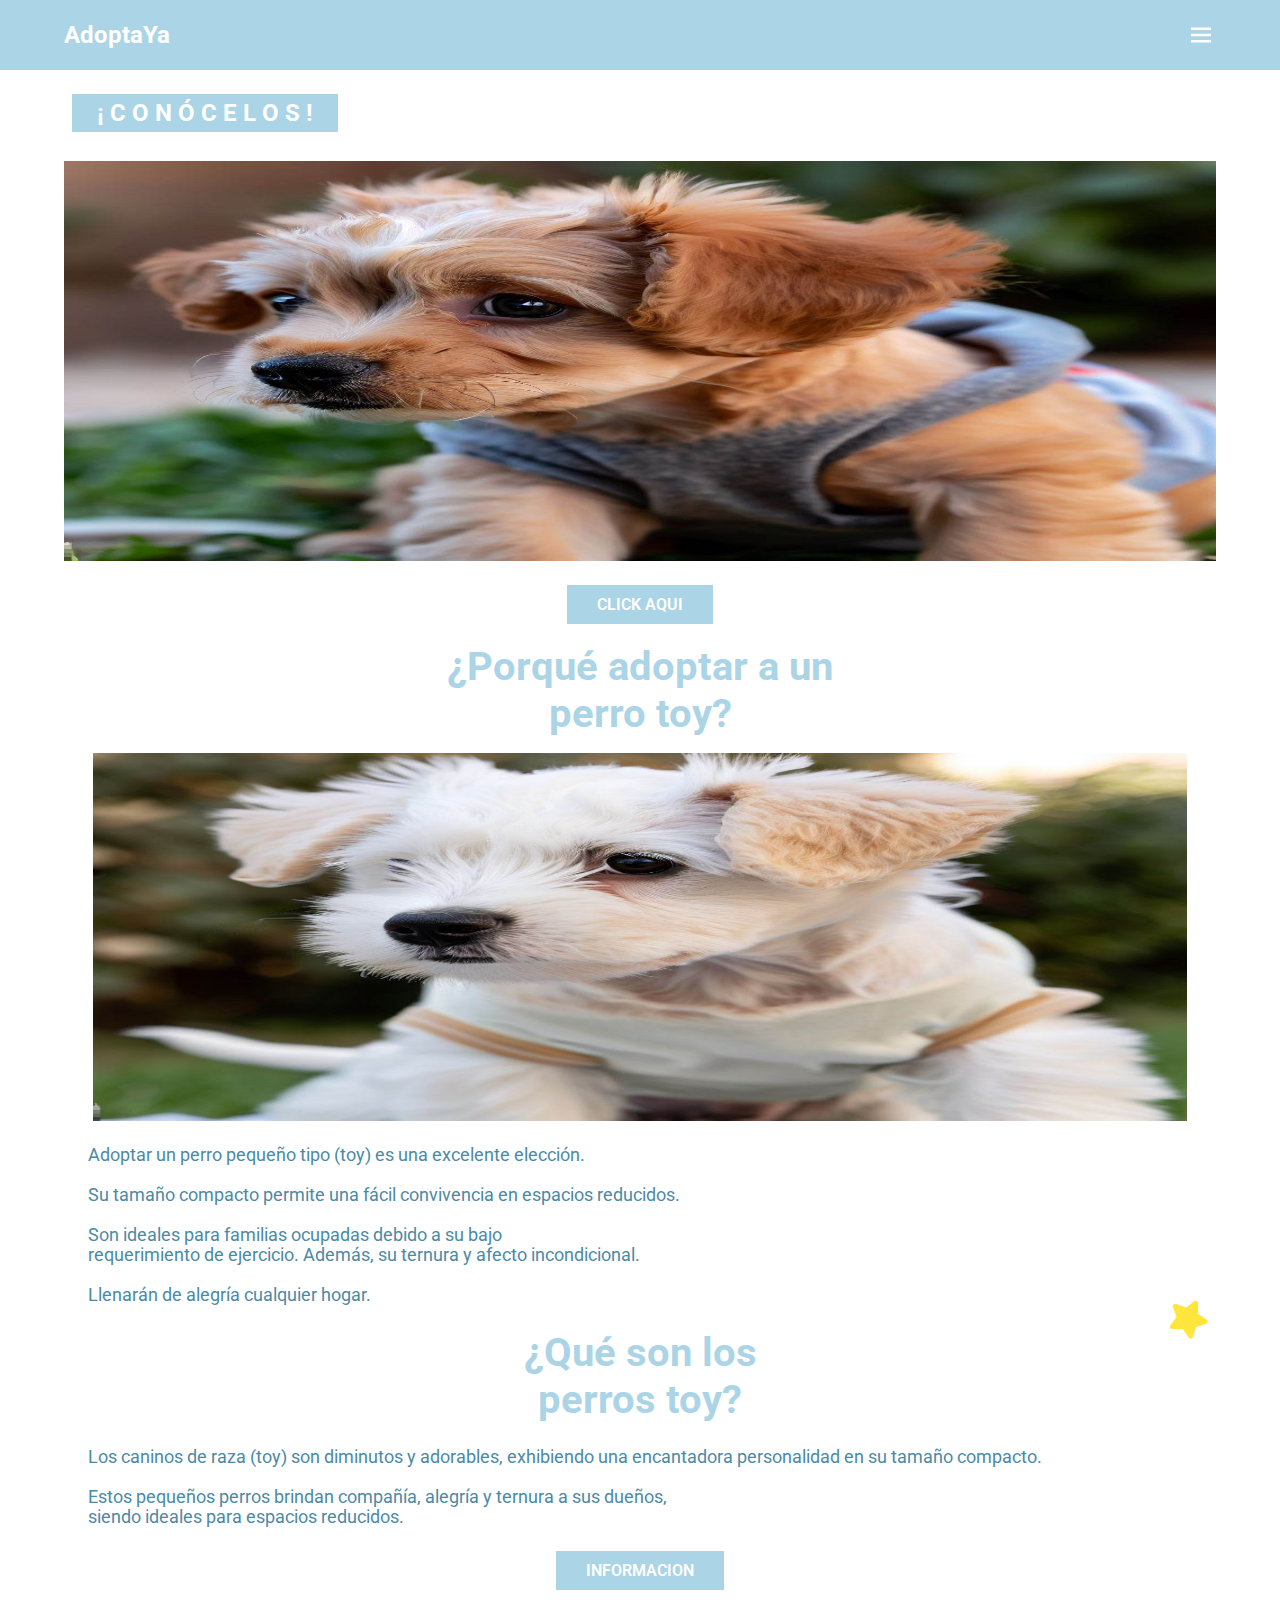
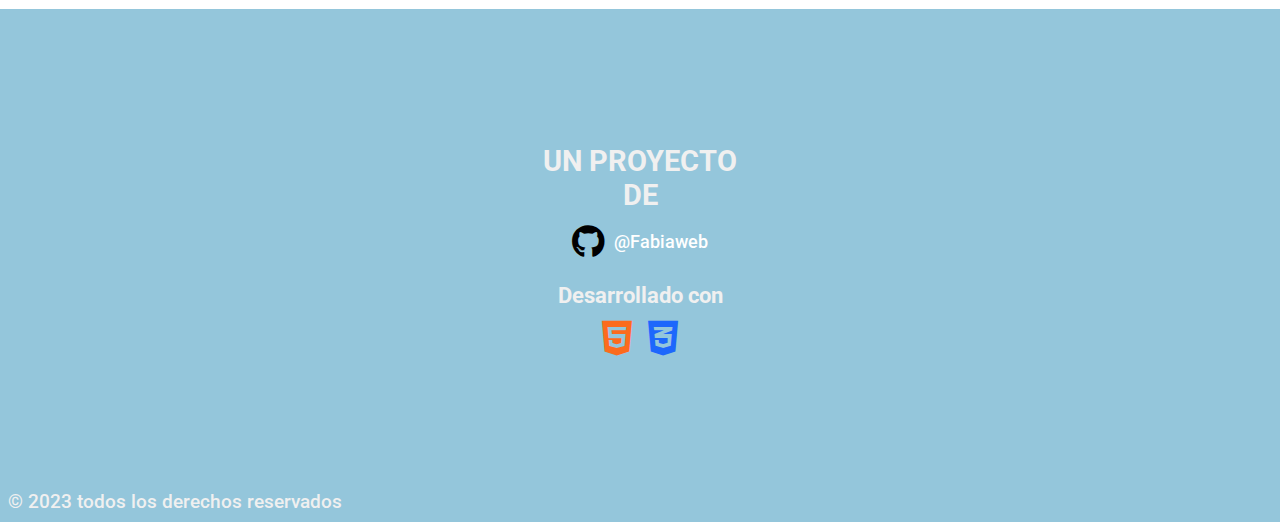
<file: index.html>
<!DOCTYPE html>
 <html lang="es">
    <head>
        <meta charset="UTF-8">
        <meta name="viewport" content="width=device-width, initial-scale=1.0">
        <title>AdoptaYa</title>
        <link rel="stylesheet" href="css/styles.css">
        <link rel="stylesheet" href="https://cdnjs.cloudflare.com/ajax/libs/font-awesome/6.4.0/css/all.min.css">
    </head>
    <body>

        <!-- navbar section -->

        <nav class="nav" id="nav">

            <div class="nav_container">
                <h2 class="nav_logo">AdoptaYa</h2>     
                <input type="checkbox" id="menu" class="nav_input">
                <img src="assets/menu.svg" alt="menu" class="nav_menu"></a>
                <img src="assets/menu-exit.svg" alt="close" class="nav_close">
                
                <div class="menu">
                    <a href="index.html" class="nav_item item" target="_self">Inicio</a>
                    <a href="program.html" class="nav_item item" target="_self">Programa Foster Toy</a>
                    <a href="meet-it.html" class="nav_item item" target="_self">Conócelos</a>
                    <a href="adopta.html" class="nav_item item" target="_self">Adopta</a>
                </div>

            </div>

        </nav>

        <!-- art of meet them -->

        <section class="conocelos">

            <div class="conocelos_container">

                <h2 class="style_title conocelos_title">¡ c o n ó c e l o s !</h2>

                <div class="img_container cartas_img-1">
                    <img src="img/conócelos-1.png" alt="conócelos-1">
                </div>
                    

                <div class="btn_container">
                    <a href="meet-it.html" class="item style_btn">click aqui</a>
                </div>
                <h2 class="question_style">¿Porqué adoptar 
                a un <br> perro toy?</h2>

                <div class="img_container cartas_img-2">
                    <img src="img/conócelos-2.png" alt="conócelos-2">
                </div>

                <p class="description_style">Adoptar un perro pequeño 
                tipo (toy) es una excelente elección. <br><br> Su tamaño compacto permite
                una fácil convivencia en espacios reducidos. <br><br> Son ideales para
                familias ocupadas debido a su bajo <br> requerimiento de ejercicio.
                Además, su ternura y afecto incondicional. <br><br> Llenarán de alegría
                cualquier hogar.
                </p>

                <h2 class="question_style">¿Qué son los <br>
                perros toy?</h2>

                <div class="fab_icons">
                    <i class="fa fa-star"></i>
                </div>

                <p class="description_style">Los caninos de raza
                (toy) son diminutos y adorables, exhibiendo una encantadora
                personalidad en su tamaño compacto. <br><br> Estos pequeños perros brindan
                compañía, alegría y ternura a sus dueños,<br> siendo ideales para
                espacios reducidos.</p>

            </div>
            
            <div class="btn_container">
                <a href="program.html" class="item style_btn">Informacion</a>
            </div>
            
        </section>

        <!-- footer section -->

        <footer class="footer">
            
            <div class="footer_container">
               <h2 class="style_title-2">Un proyecto <br> de</h2> 

               <div class="fab_icons-2">
                    <a href="https://github.com/Fabiaweb" target="_blank">
                        <i class="fab fa-github"></i>
                        <span class="item">@Fabiaweb</span>
                    </a>
               </div>

               <div class="design_with">
                    <h3>Desarrollado con</h3>
                    <i class="fab fa-html5"></i>
                    <i class="fab fa-css3-alt"></i>
                </div>

            </div>

            <p>&copy; 2023 todos los derechos reservados</p>
            
        </footer>
    </body>
 </html>
</file>
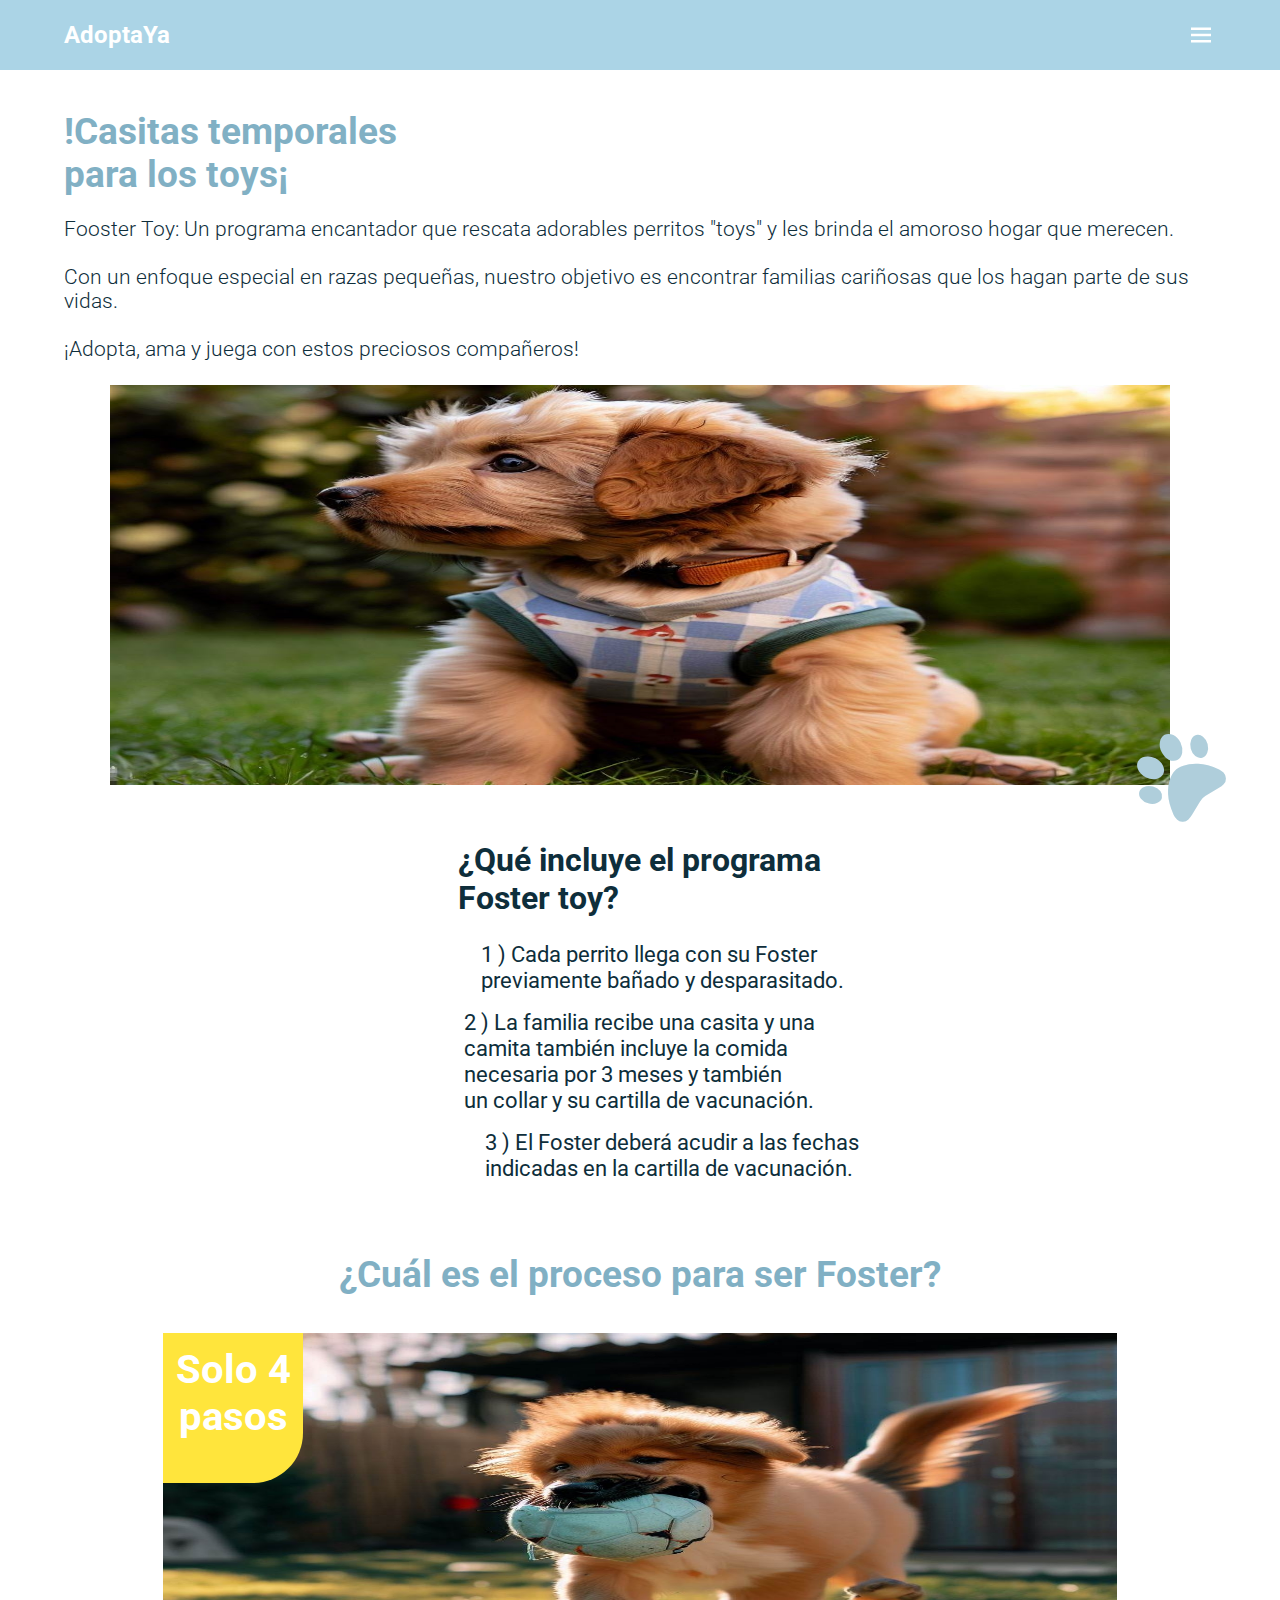
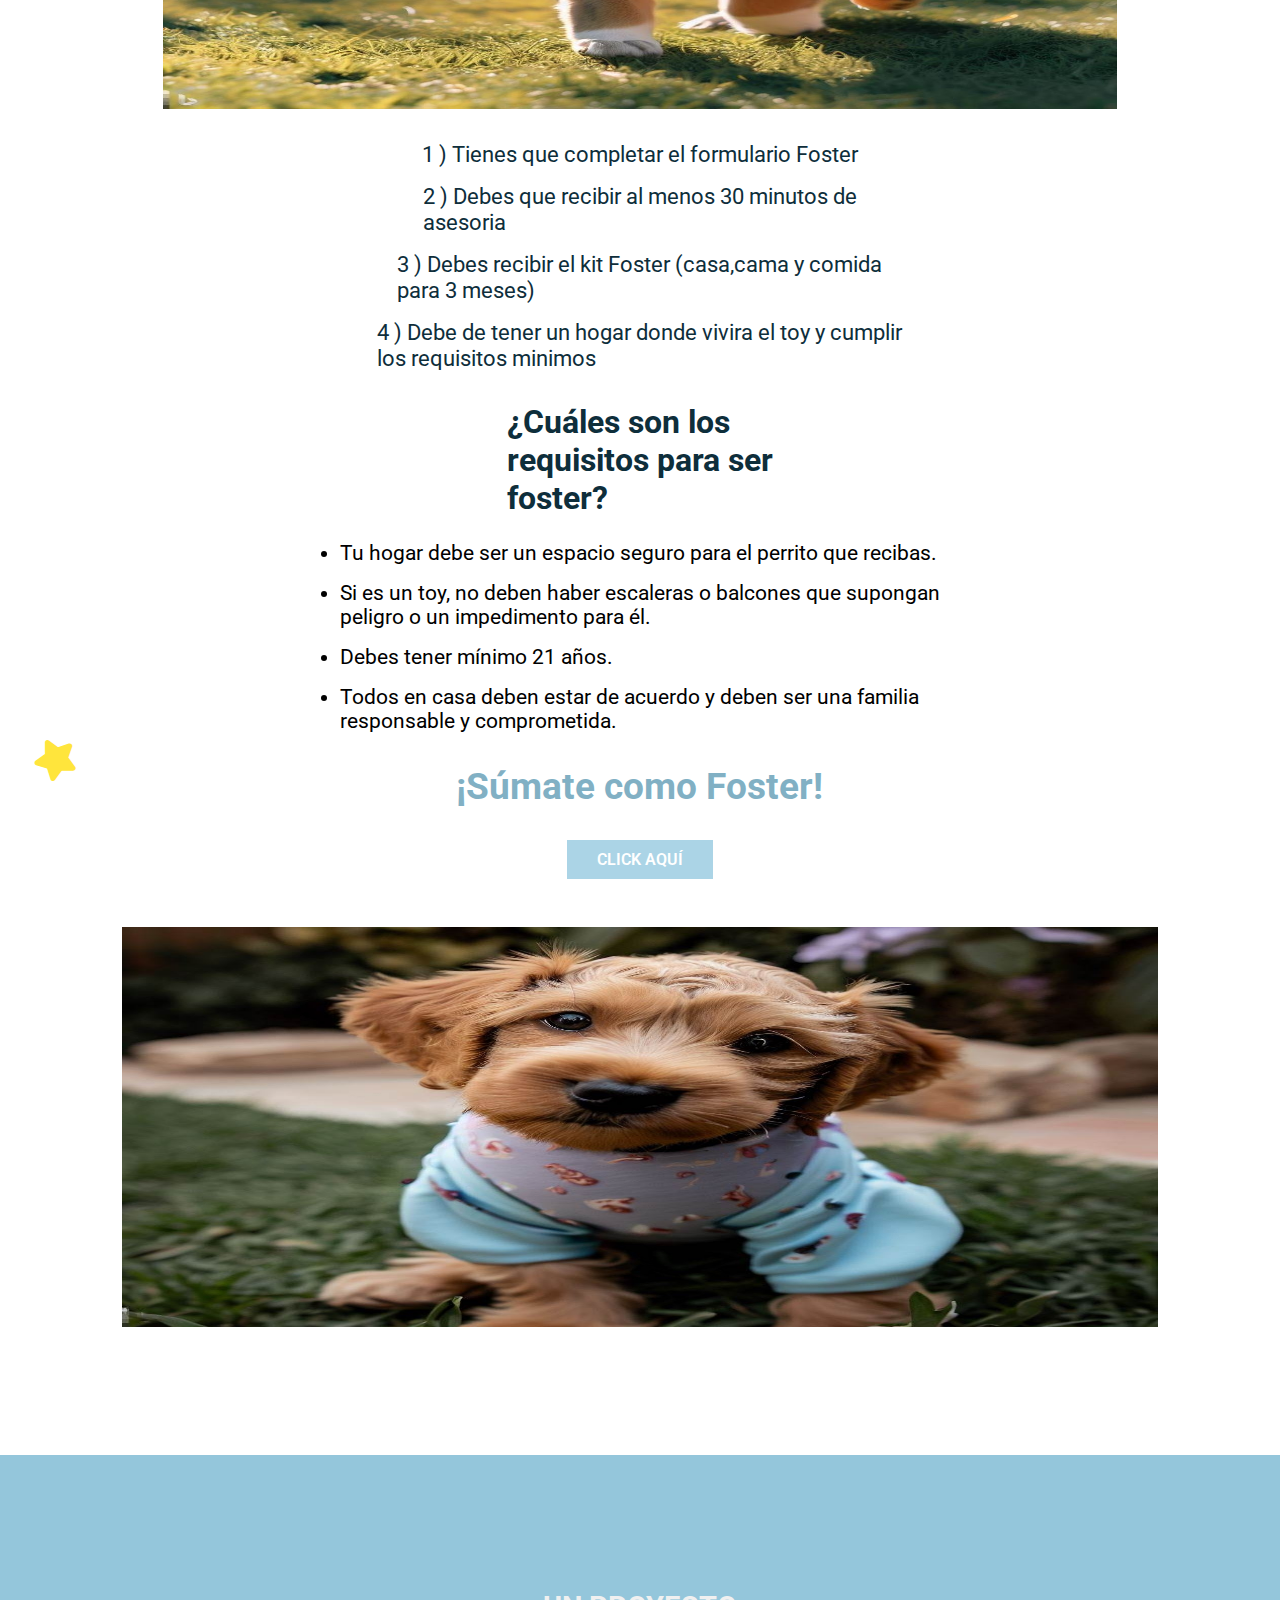
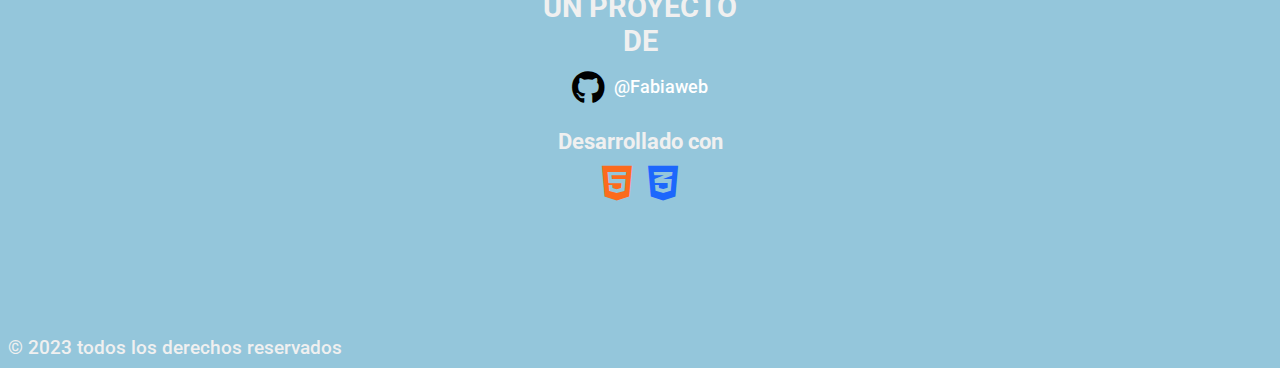
<file: program.html>
<!DOCTYPE html>
 <html lang="es">
    <head>
        <meta charset="UTF-8">
        <meta name="viewport" content="width=device-width, initial-scale=1.0">
        <title>AdoptaYa</title>
        <link rel="stylesheet" href="css/program.css">
        <link rel="stylesheet" href="https://cdnjs.cloudflare.com/ajax/libs/font-awesome/6.4.0/css/all.min.css">
    </head>
    <body>

        <!-- navbar section -->

        <nav class="nav" id="nav">

            <div class="nav_container">
                <h2 class="nav_logo">AdoptaYa</h2>     
                <input type="checkbox" id="menu" class="nav_input">
                <img src="assets/menu.svg" alt="menu" class="nav_menu"></a>
                <img src="assets/menu-exit.svg" alt="close" class="nav_close">
                
                <div class="menu">
                    <a href="index.html" class="nav_item item" target="_self">Inicio</a>
                    <a href="program.html" class="nav_item item" target="_self">Programa Foster Toy</a>
                    <a href="meet-it.html" class="nav_item item" target="_self">Conócelos</a>
                    <a href="adopta.html" class="nav_item item" target="_self">Adopta</a>
                </div>

            </div>

        </nav>

        <!-- program section foster toy -->

        <section class="program">

            <div class="program_container">

                <h2 class="style_title">!Casitas temporales <br> para los toys¡</h2>
                <p class="description_style">Fooster Toy: Un programa encantador que 
                rescata adorables perritos "toys" y les brinda el amoroso hogar que
                merecen. <br><br> Con un enfoque especial en razas pequeñas, nuestro
                objetivo es encontrar familias cariñosas que los hagan parte de sus vidas.
                <br><br> ¡Adopta, ama y juega con estos preciosos compañeros! </p>

                <div class="img_container">
                    <img src="img/conócelos-3.png" class="img" alt="conocelos-3">

                    <div class="fab_icons">
                        <i class="fa fa-paw"></i>
                    </div>

                </div>

                <div class="program_atributes">
                    <h2 class="question_style">¿Qué incluye el programa <br> Foster toy?</h2>
                    <p class="atributes_style">1 ) Cada perrito llega con su Foster <br>
                    previamente bañado y desparasitado.</p>
                    <p class="atributes_style">2 ) La familia recibe una casita y una <br>
                    camita también incluye la comida <br>
                    necesaria por 3 meses y también <br>
                    un collar y su cartilla de vacunación.</p>
                    <p class="atributes_style">3 ) El Foster deberá acudir a las fechas <br>
                    indicadas en la cartilla de vacunación.</p>
                </div>

                <div class="program_process">

                    <h2 class="style_title">¿Cuál es el proceso para ser Foster?</h2>

                    <div class="img_container">
                        <div class="steps"><h2>Solo 4 <br> pasos</h2></div>
                        <img src="img/conócelos-5.png" class="img_2" alt="conócelos-5">
                    </div>

                    <div class="program_requirements">
                        <p class="requirements_style">1 ) Tienes que completar el formulario Foster</p>
                        <p class="requirements_style">2 ) Debes que recibir al menos 30 minutos de <br>
                        asesoria</p>
                        <p class="requirements_style">3 ) Debes recibir el kit Foster (casa,cama y comida <br>
                        para 3 meses)</p>
                        <p class="requirements_style">4 ) Debe de tener un hogar donde vivira el toy y cumplir <br>
                        los requisitos minimos</p>
                    </div>

                </div>

                <div class="program_must">
                    <h2 class="question_style">¿Cuáles son los <br> requisitos para ser <br> foster?</h2>
                    <ul>
                        <li>Tu hogar debe ser un espacio seguro para el perrito que recibas.</li>
                        <li>Si es un toy, no deben haber escaleras o balcones que supongan <br>
                        peligro o un impedimento para él.</li>
                        <li>Debes tener mínimo 21 años.</li>
                        <li>Todos en casa deben estar de acuerdo y deben ser una familia <br>
                        responsable y comprometida.</li>
                    </ul>
                </div>

                <div class="program_add">

                    <div class="fab_icons_star">
                        <i class="fa fa-star"></i>
                    </div>
                    
                    <h2 class="style_title title-2">¡Súmate como Foster!</h2>

                    <div class="btn_container">
                        <a href="#" class="btn_style">click aquí</a>
                    </div>

                    <div class="img_container img_bottom">
                        <img src="img/conócelos-3-2.png" alt="conócelos-3-2" class="img">
                    </div>

                </div>

            </div>

        </section>

        <!-- footer section -->

        <footer class="footer">
            
            <div class="footer_container">
               <h2 class="style_title-2">Un proyecto <br> de</h2> 

               <div class="fab_icons-2">
                    <a href="https://github.com/Fabiaweb" target="_blank">
                        <i class="fab fa-github"></i>
                        <span class="item">@Fabiaweb</span>
                    </a>
               </div>

               <div class="design_with">
                    <h3>Desarrollado con</h3>
                    <i class="fab fa-html5"></i>
                    <i class="fab fa-css3-alt"></i>
                </div>

            </div>

            <p>&copy; 2023 todos los derechos reservados</p>
            
        </footer>

    </body>
 </html>
</file>
<file: css/styles.css>
@import url('https://fonts.googleapis.com/css2?family=Roboto:wght@300;400;500&display=swap');

/* variables section */

:root{
    --color-1: #abd4e6;
    --color-2: #3b3b3b;
    --color-3: #ffffff;
    --color-4: #afcedb;
    --color-5: #4c8aa4;
    --color-6: #000000;
    --color-7: #e6e6e6;
    --color-8: #f0f0f0;
    --color-9: #ffe53c;
    --color-10: #81b0c4;
    --color-11: #0e2e3b;
    --footer-color-1: #94c6db;
    --footer-color-2: #fc6b1d;
    --footer-color-3: #1d67fc;
}

*{
    margin: 0;
    padding: 0;
    box-sizing: border-box;
    font-family: 'Roboto',sans-serif;
}

/* navbar section */

.nav{
    --state-menu: scale(1);
    --state-close: scale(0);
    background: var(--color-1);
    width: 100%;
    height: 70px;
}

.nav_container{
    width: 90%;
    height: 100%;
    margin: 0 auto;
    display: flex;
    align-items: center;
    justify-content: space-between;
}

.nav_logo{
    color: var(--color-3);
}

.item{
    text-decoration: none;
    color: var(--color-3);
    transition: .5s ease-in-out;
}

.nav_item:first-of-type{
    color: var(--color-2);
}

.nav_item:first-of-type:hover{
    color: var(--color-2);
}

.nav_item:hover{
    color: var(--color-8);
}

.nav_menu{
    transform: var(--state-menu);
    transition: .4s transform;
}

.nav_close{
    position: absolute;
    opacity: 0;
    transform: var(--state-close);
    transition: .4s transform;
}

.nav_input{
    display: flex;
    position: absolute;
    left: 90.7%;
    z-index: 4;
    opacity: 0;
    cursor: pointer;
    transform: scaleX(2.4) scaleY(2.1);
}

.nav_input:checked ~ .nav_menu{
    --state-menu: scale(0);
}

.nav_input:checked ~ .nav_close{
    display: flex;
    --state-close: scale(1);
    position: unset;
    opacity: 1;
    z-index: 3;
    flex-direction: row;
    justify-content: center;
    align-items: center;
}

.menu{
    display: none;
    position: fixed;
    top: 0;
    bottom: 0;
    left: 0;
    width: 100%;
    font-weight: 600;
    font-size: 1.4em;
    justify-content: center;
    gap: 4rem;
    z-index: 2;
    align-items: center;
    flex-direction: column;
    background: var(--color-1);
}

.nav_input:checked ~ .menu{
    display: flex;
}

/* art of meet them */

.conocelos{
    width: 100%;
    height: 100%;
}

.conocelos_container{
    width: 90%;
    height: 100%;
    margin: 0 auto;
}

.style_title{
    background: var(--color-1);
    display: inline-flex;
    padding: 5px 25px;
    color: var(--color-3);
}

.conocelos_title{
    margin-top: 1.5rem;
    margin-left: 0.5rem;
    margin-bottom: 0.8rem;
    text-transform: uppercase;
}

.img_container{
    width: 80%;
    margin: 1rem auto;
    height: 100%;
}

.cartas_img-1{
    width: 100%;
    height: 25rem;
}

.cartas_img-2{
    width: 95%;
    height: 23rem;
}

.conocelos_container img{
    width: 100%;
    height: 100%;
}

.btn_container{
    margin: 0 auto;
    width: 90%;
    display: flex;
    align-items: center;
    justify-content: center;
    margin-top: 1.5rem;
    margin-bottom: 1.2rem;
}

.style_btn{
    text-align: center;
    text-transform: uppercase;
    font-weight: 600;
    padding: 10px 30px;
    background: var(--color-1);
    font-size: 1em;
    transition: all .3s ease-in-out;
}

.style_btn:hover{
    background: var(--color-4);
}

.question_style{
    color: var(--color-1);
    font-size: 2.5em;
    text-align: center;
}

.description_style{
    color: var(--color-5);
    text-align: left;
    font-weight: 400;
    font-size: 1.1em;
    margin: 1.5rem;
}

.fab_icons{
    display: flex;
    align-items: center;
    justify-content: center;
    position: absolute;
    width: 60px;
    height: 60px;
    margin-top: -8.5rem;
    right: 5%;
}

.fa-star{
    color: var(--color-9);
    font-size: 2.3em;
    rotate: -45deg;
    top: 0;
}

/* footer section */

.footer{
    width: 100%;
    height: 57vh;
    background: var(--footer-color-1);
}

.footer p{
    color: var(--color-8);
    font-size: 1.2em;
    font-weight: 500;
    background: var(--footer-color-1);
    position: relative;
    margin-top: -2rem;
    padding-left: 0.5rem;
    padding-bottom: 0.5rem;
}

.footer_container{
    width: 90%;
    height: 100%;
    margin: 0 auto;
    display: flex;
    justify-content: center;
    align-items: center;
    flex-direction: column;
}

.style_title-2{
    color: var(--color-8);
    font-size: 1.8em;
    font-weight: bold;
    text-align: center;
    text-transform: uppercase;
    margin-top: -8rem;
    margin-bottom: 0.8rem;
}

.fab_icons-2{
    width: 60%;
    margin: 0 auto;
    display: flex;
    align-items: center;
    justify-content: center;
    position: relative;
    z-index: 1;
    overflow: hidden;
}

.fab_icons-2 a{
    text-decoration: none;
    color: var(--color-6);
}

.fab_icons-2 i{
    font-size: 2.1em;
    margin-right: 0.3rem;
}

.fab_icons-2 span{
    font-size: 1.1em;
    position: relative;
    bottom: 0.4rem;
    font-weight: 500;
    transition: .5s ease-in-out;
}

.fab_icons-2 span:hover{
    color: var(--color-7);
}

.design_with{
    width: 50%;
    margin: 0 auto;
    margin-top: 1rem;
    display: flex;
    height: 30%;
    position: absolute;
    margin-top: 9rem;
    align-items: center;
    justify-content: center;
    overflow: hidden;
}

.design_with h3{
    position: absolute;
    font-size: 1.4em;
    color: var(--color-8);
    margin-top: -5.3rem;
}

.design_with i{
    font-size: 2.5em;
    display: flex;
    margin: 0 0.5rem;
    transition: .5s ease-out;
}

.design_with i:hover{
    transform: scale(1.3);
}

.design_with i:first-of-type{
    color: var(--footer-color-2);
}

.design_with i:last-of-type{
    color: var(--footer-color-3);
}
</file>
<file: css/program.css>
@import url('https://fonts.googleapis.com/css2?family=Roboto:wght@300;400;500&display=swap');

/* variables section */

:root{
    --color-1: #abd4e6;
    --color-2: #3b3b3b;
    --color-3: #ffffff;
    --color-4: #afcedb;
    --color-5: #4c8aa4;
    --color-6: #000000;
    --color-7: #e6e6e6;
    --color-8: #f0f0f0;
    --color-9: #ffe53c;
    --color-10: #81b0c4;
    --color-11: #0e2e3b;
    --footer-color-1: #94c6db;
    --footer-color-2: #fc6b1d;
    --footer-color-3: #1d67fc;
}

*{
    margin: 0;
    padding: 0;
    box-sizing: border-box;
    font-family: 'Roboto',sans-serif;
}

/* navbar section */

.nav{
    --state-menu: scale(1);
    --state-close: scale(0);
    background: var(--color-1);
    width: 100%;
    height: 70px;
}

.nav_container{
    width: 90%;
    height: 100%;
    margin: 0 auto;
    display: flex;
    align-items: center;
    justify-content: space-between;
}

.nav_logo{
    color: var(--color-3);
}

.item{
    text-decoration: none;
    color: var(--color-3);
    transition: .5s ease-in-out;
}

.nav_item:nth-of-type(2){
    color: var(--color-2);
}

.nav_item:nth-of-type(2):hover{
    color: var(--color-2);
}

.nav_item:hover{
    color: var(--color-8);
}

.nav_menu{
    transform: var(--state-menu);
    transition: .4s transform;
}

.nav_close{
    position: absolute;
    opacity: 0;
    transform: var(--state-close);
    transition: .4s transform;
}

.nav_input{
    display: flex;
    position: absolute;
    left: 90.7%;
    z-index: 4;
    opacity: 0;
    cursor: pointer;
    transform: scaleX(2.4) scaleY(2.1);
}

.nav_input:checked ~ .nav_menu{
    --state-menu: scale(0);
}

.nav_input:checked ~ .nav_close{
    display: flex;
    --state-close: scale(1);
    position: unset;
    opacity: 1;
    z-index: 3;
    flex-direction: row;
    justify-content: center;
    align-items: center;
}

.menu{
    display: none;
    position: fixed;
    top: 0;
    bottom: 0;
    left: 0;
    width: 100%;
    font-weight: 600;
    font-size: 1.4em;
    justify-content: center;
    gap: 4rem;
    z-index: 2;
    align-items: center;
    flex-direction: column;
    background: var(--color-1);
}

.nav_input:checked ~ .menu{
    display: flex;
}

/* program section foster toy */

.program{
    width: 100%;
    height: 100%;
}

.program_container{
    width: 90%;
    height: 100%;
    margin: 0 auto;
    margin-top: 2.5rem;
}

.style_title{
    color: var(--color-10);
    font-size: 2.3em;
    margin-bottom: 1.3rem;
}

.description_style{
    color: var(--color-11);
    font-size: 1.3em;
    font-weight: 300;
    margin-bottom: 1.5rem;
}

.img_container{
    width: 92%;
    height: 400px;
    margin: 1rem auto;
    margin-bottom: 3rem;
}

.img{
    width: 100%;
    height: 100%;
}

.fab_icons{
    width: 100px;
    height: 100px;
    display: flex;
    align-items: center;
    justify-content: center;
    position: absolute;
    margin-top: -4rem;
    right: 4%;
}

.fa-paw{
    font-size: 5.5em;
    color: var(--color-4);
    transform: rotate(-45deg);
}

.program_atributes{
    width: 90%;
    height: 100%;
    margin: 3.5rem auto;
    display: flex;
    flex-direction: column;
    align-items: center;
}

.question_style{
    color: var(--color-11);
    font-size: 2em;
    font-weight: bold;
    margin-bottom: 1.5rem;
    text-align: left;
}

.atributes_style{
    color: var(--color-11);
    margin-bottom: 1rem;
    font-size: 1.4em;
    font-weight: 400;
}

.atributes_style:first-of-type{
    position: relative;
    left: 2.2%;
}

.atributes_style:last-of-type{
    position: relative;
    left: 3.1%;
}

.program_process{
    width: 90%;
    height: 100%;
    margin: 0 auto;
    display: flex;
    flex-direction: column;
}

.program_process h2{
    text-align: center;
}

.steps{
    background: var(--color-9);
    width: 140px;
    position: absolute;
    height: 150px;
    padding-top: 13px;
    border-radius: 0 0 50px 0;
}

.steps h2{
    color: var(--color-3);
    font-size: 2.5em;
}

.img_2{
    width: 100%;
    height: 23.5rem;
}

.program_requirements{
    width: 90%;
    height: 100%;
    margin: 0 auto;
    margin-top: -2.5rem;
    display: flex;
    align-items: center;
    justify-content: center;
    flex-direction: column;
}

.requirements_style{
    color: var(--color-11);
    font-size: 1.4em;
    margin-bottom: 1rem;
}

.program_must{
    width: 90%;
    height: 100%;
    margin: 1rem auto;
    display: flex;
    justify-content: center;
    align-items: center;
    flex-direction: column;
}

.program_must ul li{
    font-size: 1.3em;
    margin-bottom: 1rem;
}

.program_add{
    width: 90%;
    height: 100%;
    margin: 0 auto;
}

.fab_icons_star{
    width: 50px;
    height: 50px;
    display: flex;
    align-items: center;
    position: absolute;
    margin-top: -2rem;
    left: 2.5%;
    justify-content: center;
}

.fab_icons_star i{
    font-size: 2.5em;
    color: var(--color-9);
    transform: rotate(45deg);
}

.title-2{
    text-align: center;
}

.btn_container{
    width: 100%;
    height: 100%;
    margin: 0 auto;
    margin-top: 2rem;
    margin-bottom: 3rem;
    display: flex;
    align-items: center;
    justify-content: center;
}

.btn_style{
    text-align: center;
    text-transform: uppercase;
    font-weight: 600;
    padding: 10px 30px;
    background: var(--color-1);
    font-size: 1em;
    text-decoration: none;
    color: var(--color-3);
    transition: all .3s ease-in-out;
}

.btn_style:hover{
    background: var(--color-4);
}

.img_bottom{
    width: 100%;
    margin-bottom: 8rem;
}

/* footer section */

.footer{
    width: 100%;
    height: 57vh;
    background: var(--footer-color-1);
}

.footer p{
    color: var(--color-8);
    font-size: 1.2em;
    font-weight: 500;
    background: var(--footer-color-1);
    position: relative;
    margin-top: -2rem;
    padding-left: 0.5rem;
    padding-bottom: 0.5rem;
}

.footer_container{
    width: 90%;
    height: 100%;
    margin: 0 auto;
    display: flex;
    justify-content: center;
    align-items: center;
    flex-direction: column;
}

.style_title-2{
    color: var(--color-8);
    font-size: 1.8em;
    font-weight: bold;
    text-align: center;
    text-transform: uppercase;
    margin-top: -8rem;
    margin-bottom: 0.8rem;
}

.fab_icons-2{
    width: 60%;
    margin: 0 auto;
    display: flex;
    align-items: center;
    justify-content: center;
    position: relative;
    z-index: 1;
    overflow: hidden;
}

.fab_icons-2 a{
    text-decoration: none;
    color: var(--color-6);
}

.fab_icons-2 i{
    font-size: 2.1em;
    margin-right: 0.3rem;
}

.fab_icons-2 span{
    font-size: 1.1em;
    position: relative;
    bottom: 0.4rem;
    font-weight: 500;
    transition: .5s ease-in-out;
}

.fab_icons-2 span:hover{
    color: var(--color-7);
}

.design_with{
    width: 50%;
    margin: 0 auto;
    margin-top: 1rem;
    display: flex;
    height: 30%;
    position: absolute;
    margin-top: 9rem;
    align-items: center;
    justify-content: center;
    overflow: hidden;
}

.design_with h3{
    position: absolute;
    font-size: 1.4em;
    color: var(--color-8);
    margin-top: -5.3rem;
}

.design_with i{
    font-size: 2.5em;
    display: flex;
    margin: 0 0.5rem;
    transition: .5s ease-out;
}

.design_with i:hover{
    transform: scale(1.3);
}

.design_with i:first-of-type{
    color: var(--footer-color-2);
}

.design_with i:last-of-type{
    color: var(--footer-color-3);
}
</file>
